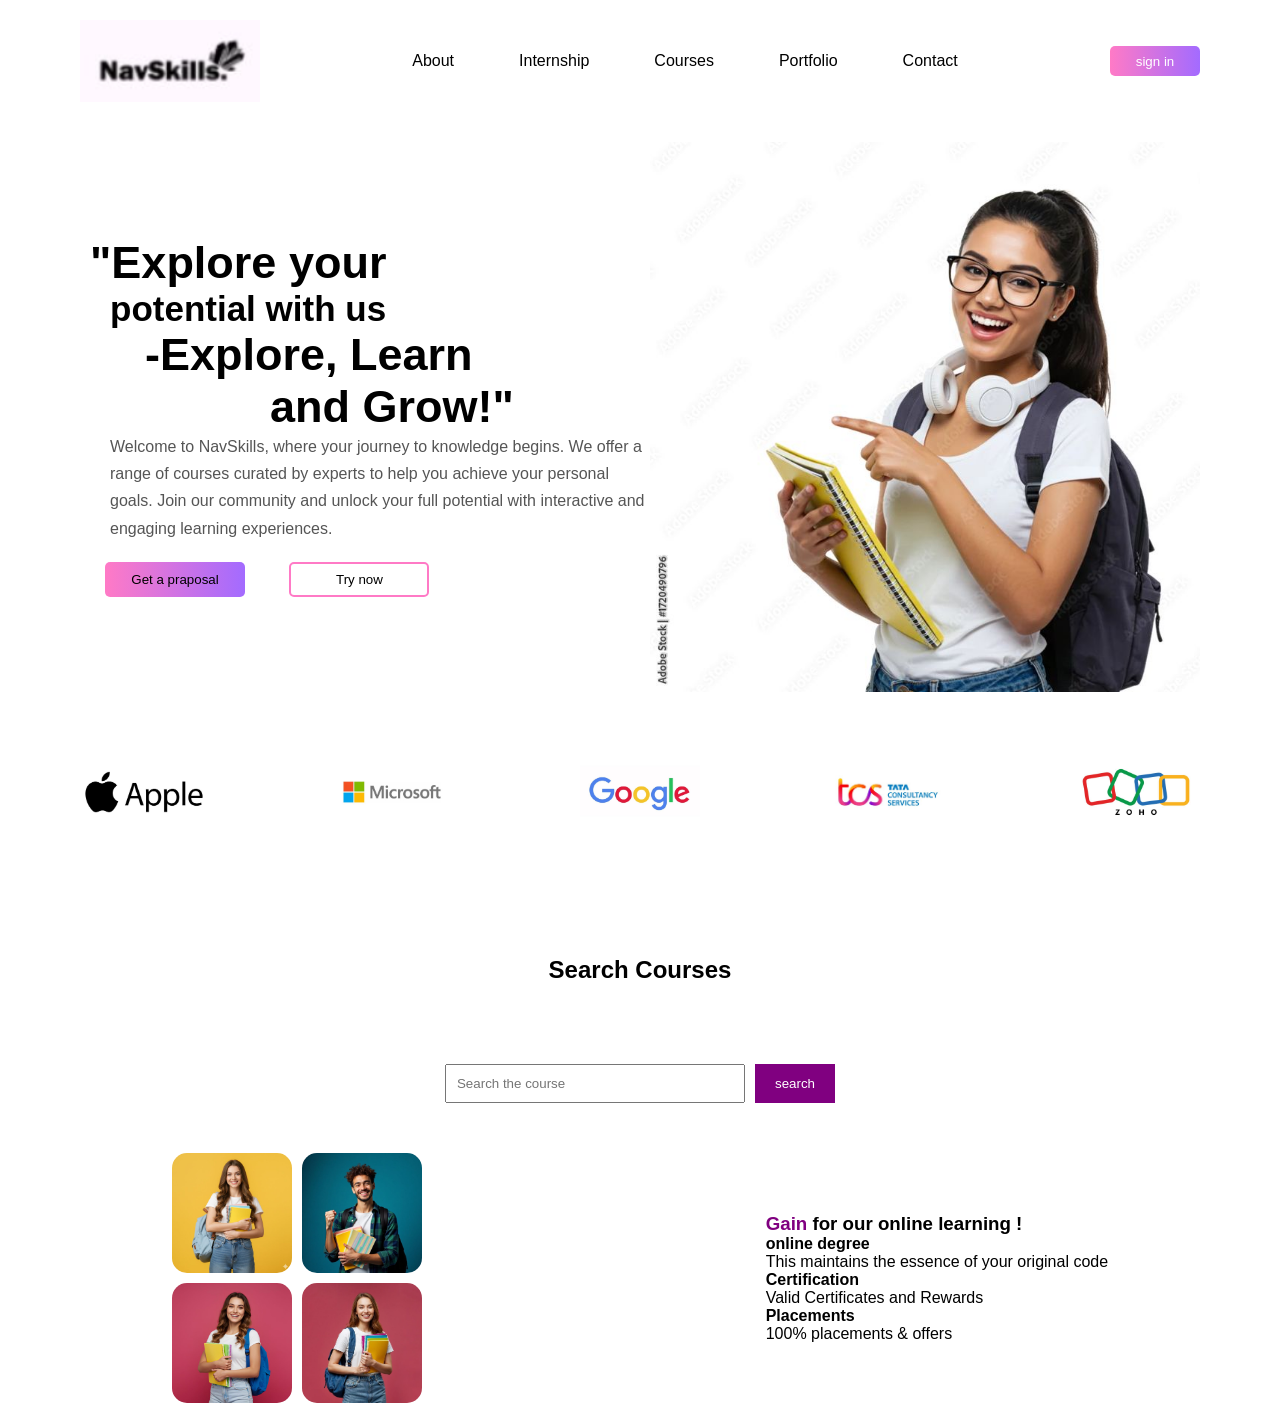
<file: index.html>
<!DOCTYPE html>
<html lang="en">

<head>
      <meta charset="UTF-8">
      <meta name="viewport" content="width=device-width, initial-scale=1.0">
      <title>navskill</title>
      <link rel="stylesheet" href="style.css">
</head>

<body>
      <header class="header">
            <img class="logo" src="images/logo.png" alt="logo">
            <nav class="navigation">
                  <ul>
                        <li><a href="#">About</a></li>
                        <li><a href="#">Internship</a></li>
                        <li><a href="#">Courses</a></li>
                        <li><a href="#">Portfolio</a></li>
                        <li><a href="#">Contact</a></li>
                  </ul>
            </nav>
            <button class="signin_btn" type="button">sign in</button>
      </header>
      <main class="hero">
            <div class="hero-text">
                  <h1 class="hero-title">
                        <span class="line1">"Explore your</span><br>
                        <span class="line2">potential with us</span><br>
                        <span class="line3"> -Explore, Learn</span><br>
                        <span class="line4">and Grow!"</span>
                  </h1>
                  <p class="discription">
                        Welcome to NavSkills, where your journey to knowledge begins.
                        We offer a range of courses curated by experts to help you achieve
                        your personal goals. Join our community and unlock your full
                        potential with interactive and engaging learning experiences.
                  </p>
                  <button class="praposal_btn" type="button">Get a praposal</button>
                  <button class="trynow_btn" type="button">Try now</button>
            </div>
            <img class="main_student_img" src="images/student4.jpeg" alt="student image">
      </main>
      <footer class="footer">

            <ul>
                  <li><img src="images/apple.jpeg" alt="Apple"></li>
                  <li><img src="images/microsoft.jpeg" alt="Microsoft"></li>
                  <li><img src="images/google.jpeg" alt="Google"></li>
                  <li><img src="images/tcs.jpeg" alt="TCS"></li>
                  <li><img src="images/zoho.jpeg" alt="Zoho"></li>
            </ul>

      </footer>
      <section class="search_courses">
            <h2> Search Courses</h1>
      </section>
      <div class="search_bar">
            <input type="text" placeholder="Search the course" class="search_input">
            <button type="button" class="search-btn"> search </button>
      </div>
      <div id="results"></div>
      <div class="second_page">
            <div class="images_page2">
                  <img src="images/student1.jpeg" alt="student1">
                  <img src="images/student2.jpeg" alt="student2">
                  <img src="images/student3.jpeg" alt="student3">
                  <img src="images/student5.jpeg" alt="student5">
            </div>
            <div class="text_page2">
                  <h3> <span>Gain</span> for our online learning !</h3>
                  <p><strong>online degree</strong><br>This maintains the essence of your original code</p>
                  <p><strong>Certification</strong><br>Valid Certificates and Rewards</p>
                 <p><strong>Placements</strong><br>100% placements & offers</p>


            </div>
      </div>
      <script src="script.js"></script>
</body>

</html>
</file>
<file: style.css>
* {
      margin: 0;
      padding: 0;
      box-sizing: border-box;
}

body {
      font-family: Arial, Helvetica, sans-serif;
      background-color: #ffffff;
}

.header {
      display: flex;
      justify-content: space-between;
      align-items: center;
      padding: 20px 80px;
}

.logo {
      width: 180px;
}

.navigation ul {
      list-style: none;
      display: flex;
      gap: 65px;

}

.navigation a {
      text-decoration: none;
      color: black;
      font-weight: 500;
}

.navigation  a:hover{
      color:#ff7ac6;

}

.signin_btn {
      width:90px;
      height:30px;
      padding: 8px 18px;
      border: none;
      border-radius: 5px;
      background: linear-gradient(to right, #ff7ac6, #a36bff);
      color: white;
      cursor: pointer;
}

.hero {
      display: flex;
      align-items: center;
      justify-content: space-between;
      padding: 20px 80px;
}
.discription{
    font-size: 16px;
    line-height: 1.7;
    color: #555;
    max-width: 700px;
    margin-bottom: 20px;
    margin-left: 30px;
}

.line1 {
      font-size: 45px;
      font-weight: bolder;
      margin-left: 10px;
}

.line2 {
      font-size: 35px;
      font-weight: bolder;
      margin-left: 30px;
      
}

.line3,
.line4 {
      font-size: 45px;
      font-weight: bolder;
}
.line3{
      margin-left:65px;
}
.line4{
      margin-left: 190px;
}


.footer img{
    width: 120px;
    height: auto;
}
.footer ul{
      display: flex;
      background-color: white;
      justify-content: space-around;
      list-style:none ;
      align-items: center;
      padding: 20px;
      
}


.main_student_img{
      height: 550px;
}
.praposal_btn{
    width:140px;
      height:35px;
      padding: 8px 18px;
      border: none;
      border-radius: 5px;
      background: linear-gradient(to right, #ff7ac6, #a36bff);
      color:black;
      cursor: pointer;
      margin-left: 25px;  
      
}
.trynow_btn{
    width:140px;
      height:35px;
      padding: 8px 18px;
      border: 2px solid #ff7ac6;
      border-radius: 5px;
      background: white;
      margin-left: 40px;
      color: black;
      cursor: pointer;
}
.trynow_btn:hover{
      background:linear-gradient(to right, #ff7ac6, #a36bff) ;
}
.praposal_btn:hover{
      background: white;
}
.search_courses{
    padding: 80px 20px;
    text-align: center;
    background: #fff;
}

.search_coursesh2{
    font-size: 32px;
    margin-bottom: 30px;
}

.search_bar{
    display: flex;
    justify-content: center;
    gap: 10px;
    margin-bottom: 50px;
}

.search_bar input{
    width: 300px;
    padding: 10px;
}

.search_bar button{
    padding: 10px 20px;
    background: purple;
    color: white;
    border: none;
}

.second_page{
    display: flex;
    justify-content: space-around;
    align-items: center;
    flex-wrap: wrap;
}

.images_page2{
    display: grid;
    grid-template-columns: repeat(2, 120px);
    gap: 10px;
}

.images_page2 img{
    width: 120px;
    height: 120px;
    border-radius: 15px;
}

.text_page2{
    max-width: 400px;
    text-align: left;
}

.text_page2 span{
    color: purple;
}
#results {
    margin-top: 20px;
    text-align: center;
}

.course-card {
    padding: 10px;
    margin: 10px auto;
    width: 300px;
    border: 1px solid #ddd;
    border-radius: 8px;
}
</file>
